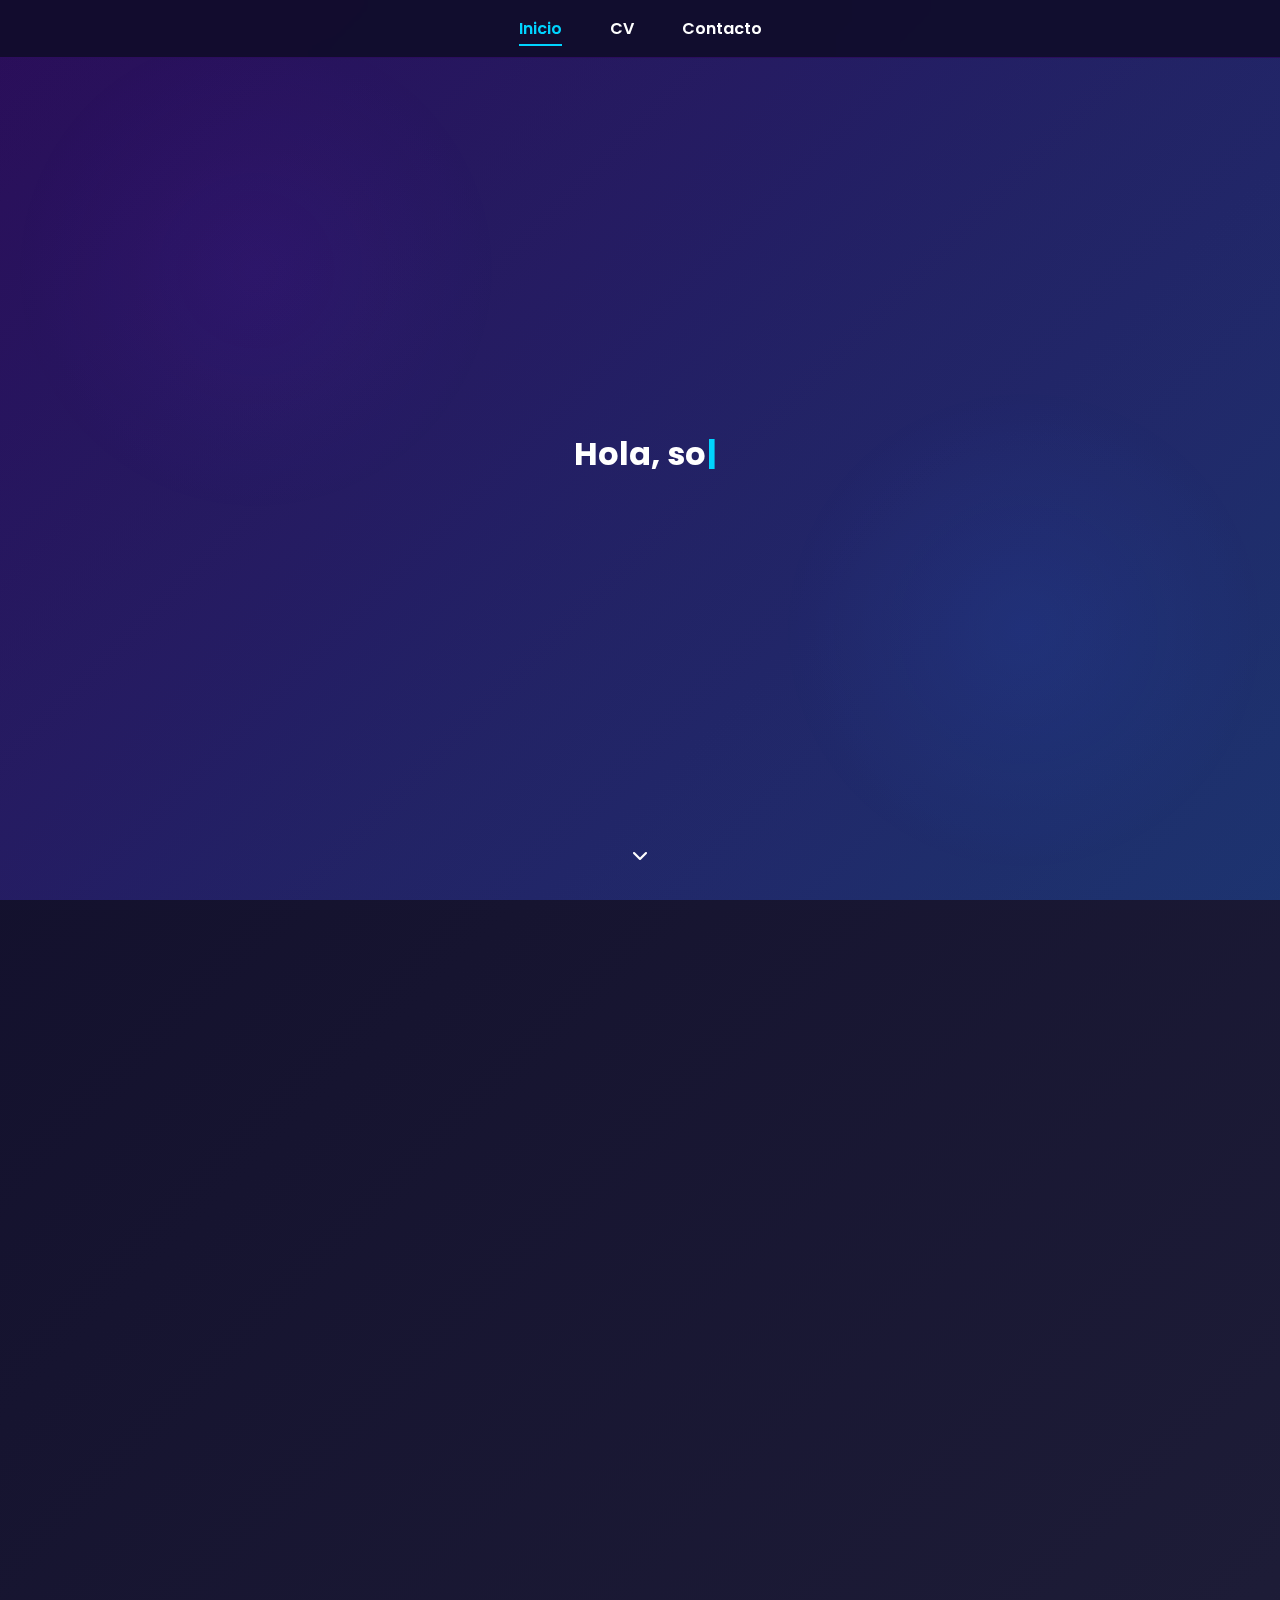
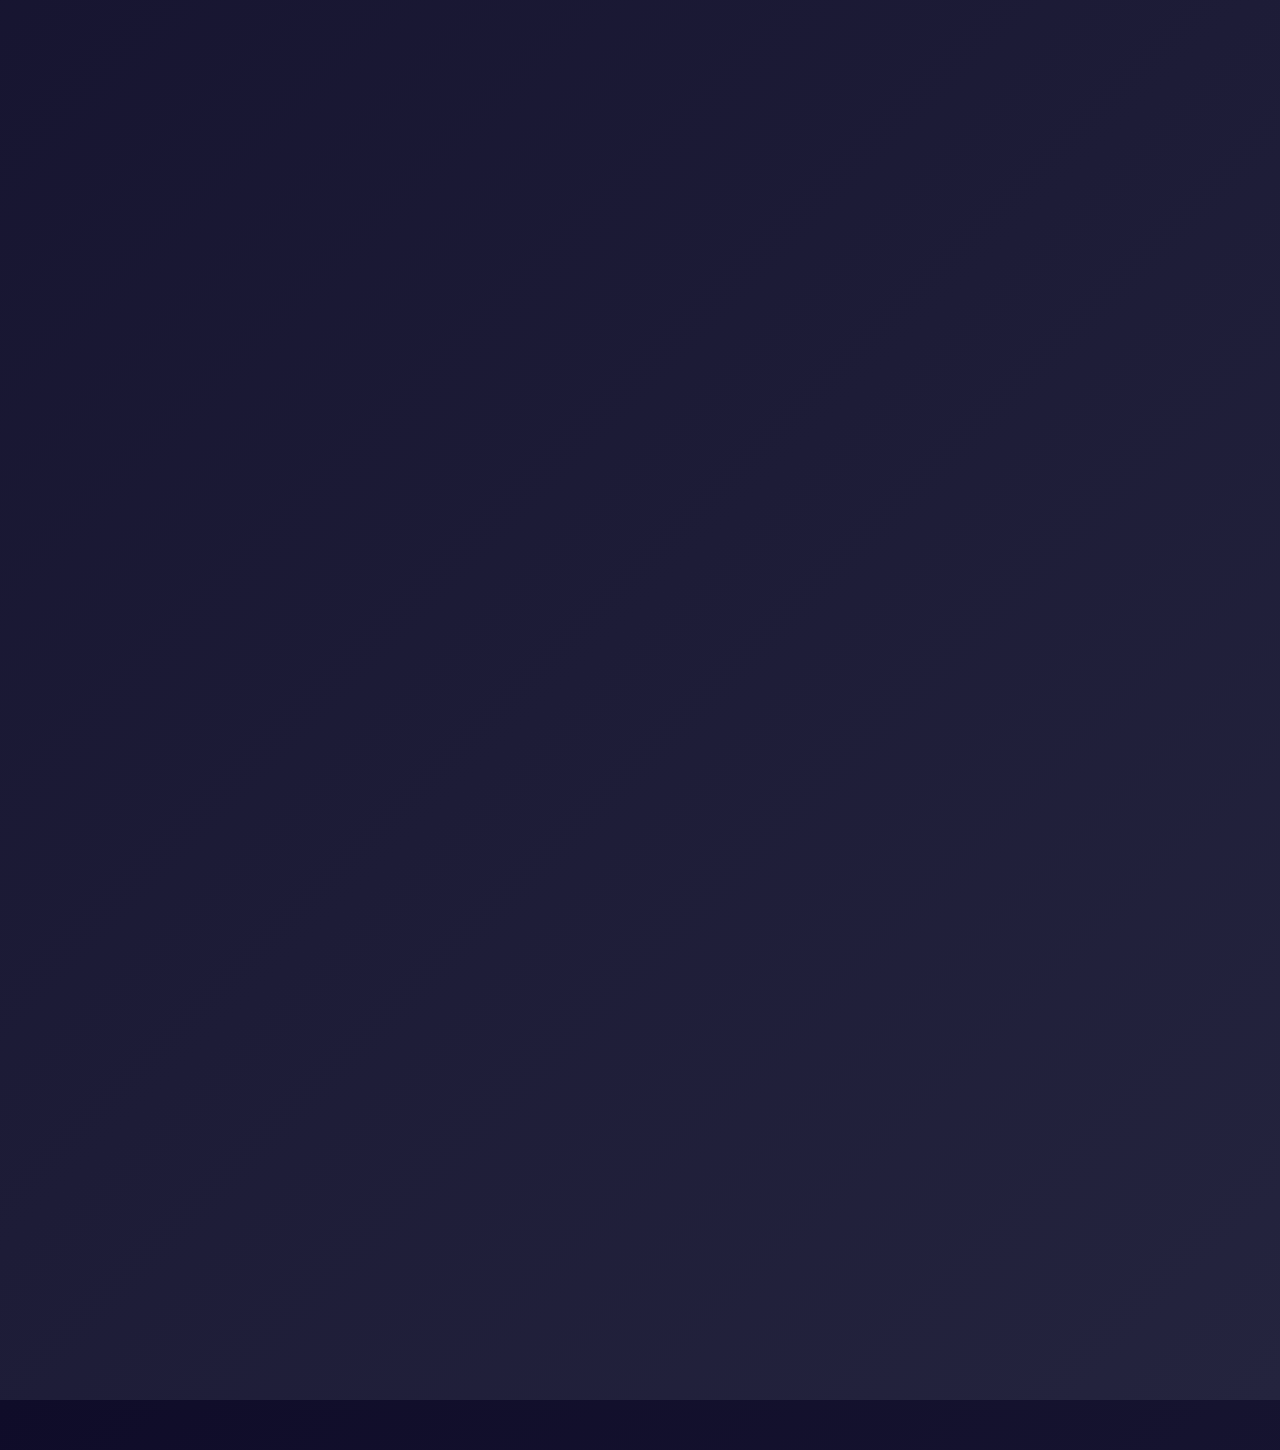
<file: index.html>
<!DOCTYPE html>
<html lang="es">
<head>
    <meta charset="UTF-8">
    <meta name="viewport" content="width=device-width, initial-scale=1.0">
    <title>CV Brayan I. Patricio Rodriguez</title>
    <link rel="stylesheet" href="https://fonts.googleapis.com/css2?family=Poppins:wght@400;600;700&display=swap">
    <link rel="stylesheet" href="https://cdnjs.cloudflare.com/ajax/libs/font-awesome/6.4.0/css/all.min.css">
    <link rel="stylesheet" href="css/style.css">
    <link rel="stylesheet" href="css/animations.css">
</head>
<body>
<!-- Navegación -->
<nav id="main-nav">
    <a href="#inicio" class="nav-link active">Inicio</a>
    <a href="#cv" class="nav-link">CV</a>
    <a href="#contacto" class="nav-link">Contacto</a>
</nav>

<!-- Sección Inicio -->
<section id="inicio" class="hero">
    <div class="hero-content">
        <h1 class="typewriter" data-text="Hola, soy Brayan I. Patricio Rodriguez"></h1>
        <p class="profession">Desarrollador Java Backend</p>
        <div class="scroll-hint">
            <i class="fas fa-chevron-down"></i>
        </div>
    </div>
</section>

<!-- Sección CV -->
<section id="cv" class="hidden-section">
    <h2 class="section-title">Experiencia Profesional</h2>
    <div class="cv-container">
        <!-- Columna izquierda - Habilidades -->
        <div class="skills-panel glass-card">
            <h3>Habilidades</h3>
            <div class="skills-grid">
                <!-- Lenguajes -->
                <div class="skill-category">
                    <h4>Lenguajes</h4>
                    <div class="skill-item">
                        <i class="fab fa-java"></i>
                        <span>Java 8+</span>
                    </div>
                </div>

                <!-- Frameworks -->
                <div class="skill-category">
                    <h4>Frameworks</h4>
                    <div class="skill-item">
                        <i class="fas fa-leaf"></i>
                        <span>Spring Boot</span>
                    </div>
                    <div class="skill-item">
                        <i class="fas fa-code"></i>
                        <span>JUnit</span>
                    </div>
                </div>

                <!-- Bases de Datos -->
                <div class="skill-category">
                    <h4>Bases de Datos</h4>
                    <div class="skill-item">
                        <i class="fas fa-database"></i>
                        <span>Oracle</span>
                    </div>
                    <div class="skill-item">
                        <i class="fas fa-database"></i>
                        <span>MySQL</span>
                    </div>
                </div>

                <!-- DevOps -->
                <div class="skill-category">
                    <h4>DevOps</h4>
                    <div class="skill-item">
                        <i class="fas fa-code-branch"></i>
                        <span>Microservicios</span>
                    </div>
                    <div class="skill-item">
                        <i class="fas fa-network-wired"></i>
                        <span>APIs REST</span>
                    </div>
                    <div class="skill-item">
                        <i class="fab fa-git-alt"></i>
                        <span>Git</span>
                    </div>
                    <div class="skill-item">
                        <i class="fas fa-box-open"></i>
                        <span>Maven</span>
                    </div>
                </div>

                <!-- Metodologías -->
                <div class="skill-category">
                    <h4>Metodologías</h4>
                    <div class="skill-item">
                        <i class="fas fa-users"></i>
                        <span>Scrum</span>
                    </div>
                </div>
            </div>
        </div>

        <!-- Columna derecha - Experiencia -->
        <div class="experience-panel glass-card">
            <div class="timeline">
                <!-- Timeline generado por JS -->
            </div>
        </div>
    </div>
</section>

<!-- Sección Contacto -->
<section id="contacto" class="hidden-section">
    <h2 class="section-title">Contacto</h2>
    <div class="contact-info glass-card">
        <div class="contact-item">
            <i class="fab fa-whatsapp contact-icon pulse"></i>
            <a href="https://wa.me/5216241684070" target="_blank" class="contact-link">+52 624 168 4070</a>
        </div>
        <div class="contact-item">
            <i class="fas fa-envelope contact-icon pulse"></i>
            <a href="mailto:tuemail@dominio.com" class="contact-link">b.patricio.ing@outlook.com</a>
        </div>
        <div class="contact-item">
            <a href="https://github.com/bPatrici0" class="social-icon"><i class="fab fa-github pulse"></i></a>
        </div>
    </div>
</section>

<script src="js/main.js"></script>
</body>
</html>
</file>
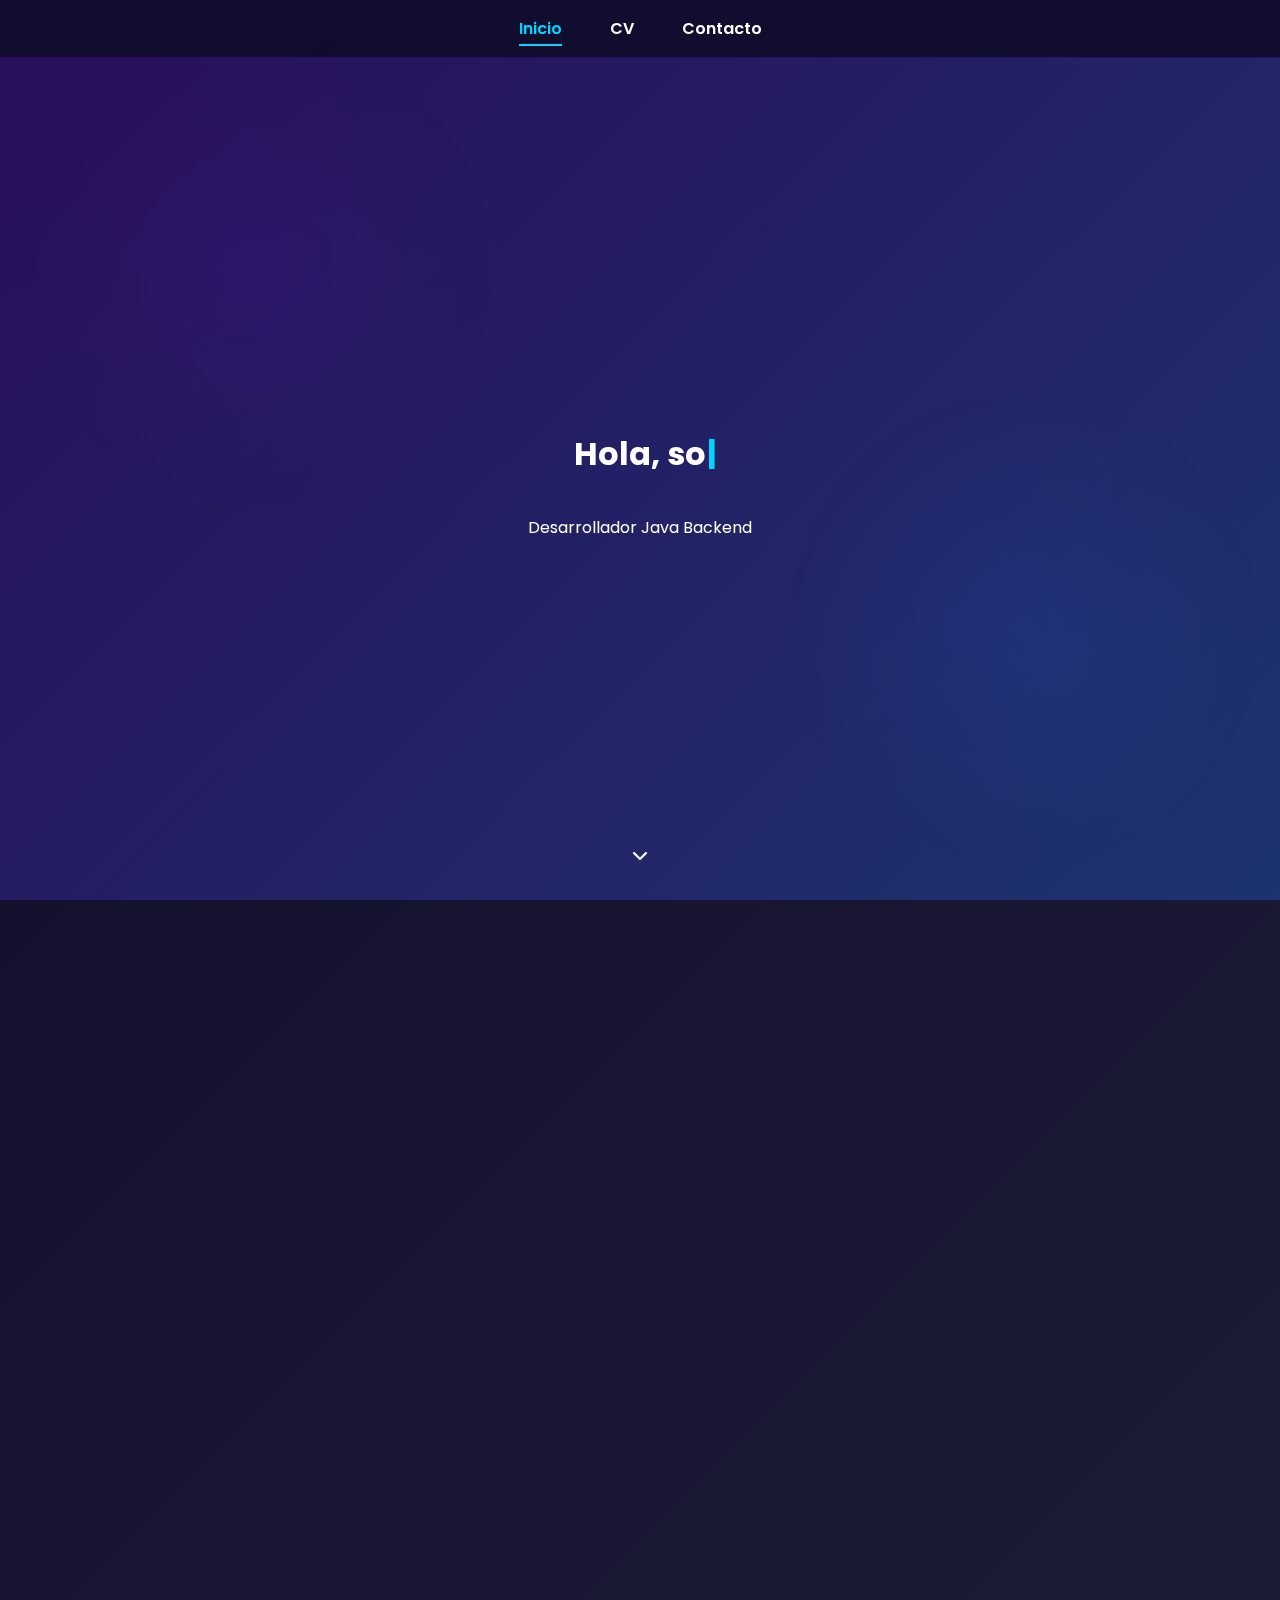
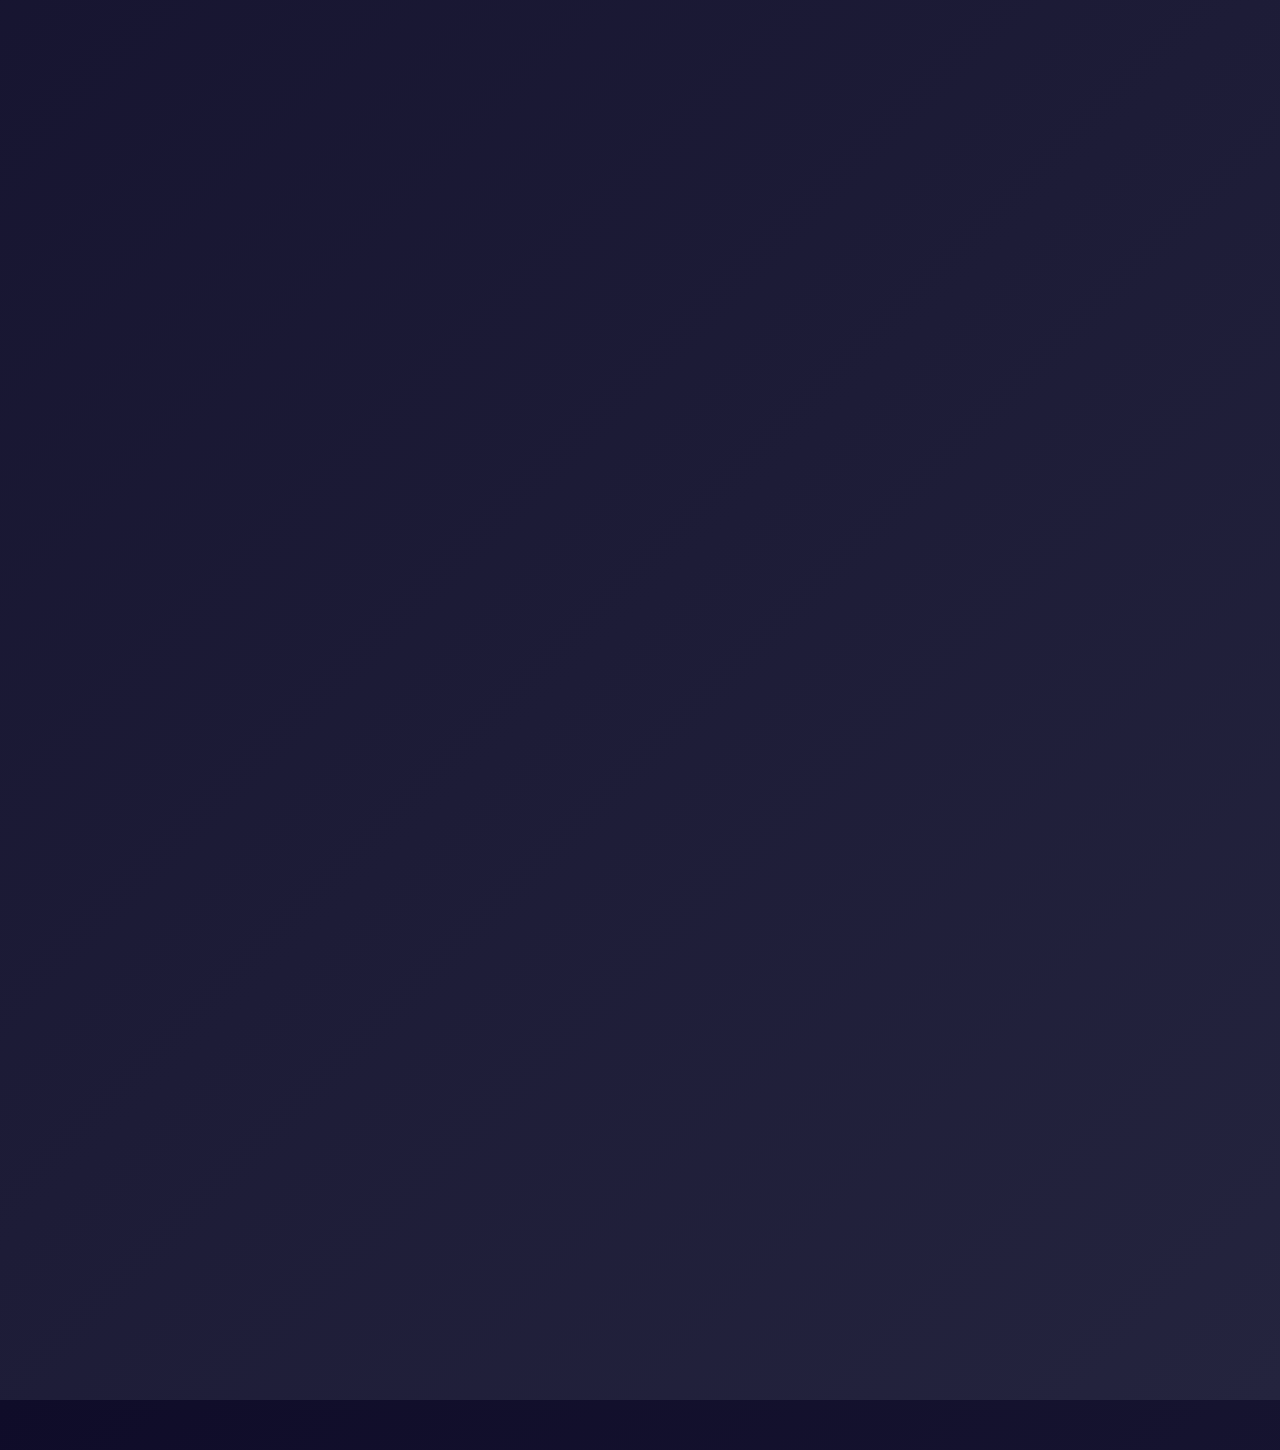
<file: CV.html>
<!DOCTYPE html>
<html lang="es">
<head>
    <meta charset="UTF-8">
    <meta name="viewport" content="width=device-width, initial-scale=1.0">
    <title>CV Brayan I. Patricio Rodriguez</title>
    <link rel="stylesheet" href="https://fonts.googleapis.com/css2?family=Poppins:wght@400;600;700&display=swap">
    <link rel="stylesheet" href="https://cdnjs.cloudflare.com/ajax/libs/font-awesome/6.4.0/css/all.min.css">
    <link rel="stylesheet" href="css/style.css">
    <link rel="stylesheet" href="css/animations.css">
</head>
<body>
<!-- Navegación -->
<nav id="main-nav">
    <a href="#inicio" class="nav-link active">Inicio</a>
    <a href="#cv" class="nav-link">CV</a>
    <a href="#contacto" class="nav-link">Contacto</a>
</nav>

<!-- Sección Inicio -->
<section id="inicio" class="hero">
    <div class="hero-content">
        <h1 class="typewriter" data-text="Hola, soy Brayan I. Patricio Rodriguez"></h1>
        <p>Desarrollador Java Backend</p>
        <div class="scroll-hint">
            <i class="fas fa-chevron-down"></i>
        </div>
    </div>
</section>

<!-- Sección CV -->
<section id="cv" class="hidden-section">
    <h2 class="section-title">Experiencia Profesional</h2>
    <div class="cv-container">
        <!-- Columna izquierda - Habilidades -->
        <div class="skills-panel glass-card">
            <h3>Habilidades</h3>
            <div class="skills-grid">
                <!-- Lenguajes -->
                <div class="skill-category">
                    <h4>Lenguajes</h4>
                    <div class="skill-item">
                        <i class="fab fa-java"></i>
                        <span>Java 8+</span>
                    </div>
                </div>

                <!-- Frameworks -->
                <div class="skill-category">
                    <h4>Frameworks</h4>
                    <div class="skill-item">
                        <i class="fas fa-leaf"></i>
                        <span>Spring Boot</span>
                    </div>
                    <div class="skill-item">
                        <i class="fas fa-code"></i>
                        <span>JUnit</span>
                    </div>
                </div>

                <!-- Bases de Datos -->
                <div class="skill-category">
                    <h4>Bases de Datos</h4>
                    <div class="skill-item">
                        <i class="fas fa-database"></i>
                        <span>Oracle</span>
                    </div>
                    <div class="skill-item">
                        <i class="fas fa-database"></i>
                        <span>MySQL</span>
                    </div>
                </div>

                <!-- DevOps -->
                <div class="skill-category">
                    <h4>DevOps</h4>
                    <div class="skill-item">
                        <i class="fas fa-code-branch"></i>
                        <span>Microservicios</span>
                    </div>
                    <div class="skill-item">
                        <i class="fas fa-network-wired"></i>
                        <span>APIs REST</span>
                    </div>
                    <div class="skill-item">
                        <i class="fab fa-git-alt"></i>
                        <span>Git</span>
                    </div>
                    <div class="skill-item">
                        <i class="fas fa-box-open"></i>
                        <span>Maven</span>
                    </div>
                </div>

                <!-- Metodologías -->
                <div class="skill-category">
                    <h4>Metodologías</h4>
                    <div class="skill-item">
                        <i class="fas fa-users"></i>
                        <span>Scrum</span>
                    </div>
                </div>
            </div>
        </div>

        <!-- Columna derecha - Experiencia -->
        <div class="experience-panel glass-card">
            <div class="timeline">
                <!-- Timeline generado por JS -->
            </div>
        </div>
    </div>
</section>

<!-- Sección Contacto -->
<section id="contacto" class="hidden-section">
    <h2 class="section-title">Contacto</h2>
    <div class="contact-info glass-card">
        <div class="contact-item">
            <i class="fab fa-whatsapp contact-icon pulse"></i>
            <a href="https://wa.me/5216241684070" target="_blank" class="contact-link">+52 624 168 4070</a>
        </div>
        <div class="contact-item">
            <i class="fas fa-envelope contact-icon pulse"></i>
            <a href="mailto:tuemail@dominio.com" class="contact-link">b.patricio.ing@outlook.com</a>
        </div>
        <div class="contact-item">
            <a href="https://github.com/bPatrici0" class="social-icon"><i class="fab fa-github pulse"></i></a>
        </div>
    </div>
</section>

<script src="js/main.js"></script>
</body>
</html>
</file>
<file: css/style.css>
:root {
    --primary: #6a11cb;
    --secondary: #2575fc;
    --dark-bg: #0f0c29;
    --card-bg: #1a1a2e;
    --text-light: #ffffff;
    --accent: #00d4ff;
}

body {
    font-family: 'Poppins', sans-serif;
    margin: 0;
    background: linear-gradient(135deg, var(--dark-bg), #24243e);
    color: var(--text-light);
    min-height: 100vh;
}

/* Navegación */
#main-nav {
    position: fixed;
    top: 0;
    width: 100%;
    display: flex;
    justify-content: center;
    background: rgba(15, 12, 41, 0.9);
    backdrop-filter: blur(10px);
    z-index: 1000;
    padding: 1rem 0;
    border-bottom: 1px solid rgba(106, 17, 203, 0.3);
}

.nav-link {
    margin: 0 1.5rem;
    text-decoration: none;
    color: var(--text-light);
    font-weight: 600;
    transition: all 0.3s;
    position: relative;
}

.nav-link.active {
    color: var(--accent);
}

.nav-link::after {
    content: '';
    position: absolute;
    bottom: -5px;
    left: 0;
    width: 0;
    height: 2px;
    background: var(--accent);
    transition: width 0.3s;
}

.nav-link.active::after {
    width: 100%;
}

/* Secciones */
section {
    min-height: 100vh;
    padding: 6rem 2rem 2rem;
    box-sizing: border-box;
}

.hero {
    display: flex;
    justify-content: center;
    align-items: center;
    text-align: center;
    background: linear-gradient(135deg, rgba(106,17,203,0.3), rgba(37,117,252,0.3));
    position: relative;
    overflow: hidden;
}

.section-title {
    text-align: center;
    margin-bottom: 3rem;
    font-size: 2.5rem;
    position: relative;
    display: inline-block;
}

/* Layout CV */
.cv-container {
    display: flex;
    gap: 30px;
    align-items: flex-start;
    max-width: 1200px;
    margin: 0 auto;
    padding: 0 1rem;
}

.skills-panel {
    flex: 1;
    position: sticky;
    top: 100px;
    height: fit-content;
    align-self: flex-start;
}

.experience-panel {
    flex: 2;
}

/* Timeline */
.timeline {
    position: relative;
    padding: 20px 0;
    width: 100%;
}

.timeline::before {
    content: '';
    position: absolute;
    width: 2px;
    background: linear-gradient(to bottom, var(--primary), var(--secondary));
    top: 0;
    bottom: 0;
    left: 50%;
    transform: translateX(-50%);
}

/* Contacto */
.contact-info {
    max-width: 500px;
    margin: 0 auto;
    padding: 2rem;
    text-align: center;
    border-radius: 15px;
}

.contact-item {
    display: flex;
    align-items: center;
    justify-content: center;
    margin: 1.5rem 0;
}

.contact-icon {
    font-size: 1.5rem;
    margin-right: 1rem;
    color: var(--accent);
}

.custom-icon {
    width: 24px;
    height: 24px;
    margin-right: 1rem;
    object-fit: contain;
}

.contact-link {
    color: var(--text-light);
    text-decoration: none;
    font-size: 1.1rem;
    background: linear-gradient(90deg, var(--primary), var(--secondary));
    -webkit-background-clip: text;
    background-clip: text;
    color: transparent;
    font-weight: 600;
    transition: all 0.3s;
}

.contact-link:hover {
    background: linear-gradient(90deg, var(--accent), var(--secondary));
    -webkit-background-clip: text;
    background-clip: text;
}

.social-links {
    display: flex;
    justify-content: center;
    gap: 1.5rem;
    margin-top: 2rem;
}

.social-icon {
    width: 40px;
    height: 40px;
    border-radius: 50%;
    background: linear-gradient(135deg, var(--primary), var(--secondary));
    color: white;
    display: flex;
    align-items: center;
    justify-content: center;
    transition: all 0.3s;
}

.social-icon:hover {
    transform: translateY(-5px) scale(1.1);
    box-shadow: 0 5px 15px rgba(0, 212, 255, 0.4);
}

/* Tarjetas */
.glass-card {
    background: rgba(26, 26, 46, 0.7);
    backdrop-filter: blur(10px);
    border-radius: 15px;
    border: 1px solid rgba(106, 17, 203, 0.2);
    box-shadow: 0 4px 30px rgba(0, 0, 0, 0.1);
    transition: all 0.3s;
}

.glass-card:hover {
    border-color: var(--accent);
    box-shadow: 0 0 20px rgba(0, 212, 255, 0.3);
}

.skill-category {
    margin-bottom: 1.5rem;
}

.skill-category h4 {
    color: var(--accent);
    margin-bottom: 0.5rem;
    font-size: 0.9rem;
    text-transform: uppercase;
    letter-spacing: 1px;
    border-bottom: 1px solid rgba(106, 17, 203, 0.3);
    padding-bottom: 0.3rem;
}

.skills-grid {
    display: grid;
    grid-template-columns: 1fr;
    gap: 0.8rem;
}

.skill-item {
    display: flex;
    align-items: center;
    gap: 0.8rem;
    padding: 0.6rem;
    background: rgba(15, 12, 41, 0.4);
    border-radius: 6px;
    transition: all 0.3s ease;
}

.skill-item:hover {
    backdrop: rgba(106, 17, 203, 0.2);
    transform: translateX(5px);
    box-shadow: 0 5px 15px rgba(0, 212, 255, 0.1);
}

.skill-item i {
    color: var(--accent);
    font-size: 1.1rem;
    width: 20px;
    text-align: center;
}

.skill-item span {
    font-size: 0.95rem;
}

/* Timeline bullets */
.timeline-bullets {
    padding-left: 1.2rem;
    margin-top: 0.8rem;
}

.timeline-bullets li {
    margin-bottom: 0.5rem;
    position: relative;
    line-height: 1.5;
}

.timeline-bullets li::before {
    content: "•";
    color: var(--accent);
    font-weight: bold;
    display: inline-block;
    width: 1em;
    margin-left: -1em;
}

.timeline-date {
    margin-bottom: 1rem;
    font-weight: 600;
    color: var(--accent);
}

/* Responsive */
@media (max-width: 768px) {
    .cv-container {
        flex-direction: column;
    }
    .skills-panel {
        position: static;
        order: 2;
        margin-top: 2rem;
    }
    .timeline::before {
        left: 20px;
    }
}

.profession {
    opacity: 0;
    transform: translateY(20px);
    animation: fadeInUp 0.5s ease-out 1s forwards;
}
@keyframes fadeInUp {
    to {
        opacity: 1;
        transform: translateY(0);
    }
}
</file>
<file: css/animations.css>
/* Máquina de escribir */
.typewriter {
    display: inline-block;
    position: relative;
}

.typewriter::after {
    content: '|';
    position: absolute;
    right: -10px;
    color: var(--accent);
    animation: blink 1s infinite;
}

@keyframes blink {
    0%, 100% { opacity: 1; }
    50% { opacity: 0; }
}

/* Scroll hint */
.scroll-hint {
    position: absolute;
    bottom: 2rem;
    left: 50%;
    transform: translateX(-50%);
    animation: bounce 2s infinite;
}

@keyframes bounce {
    0%, 20%, 50%, 80%, 100% { transform: translateY(0) translateX(-50%); }
    40% { transform: translateY(-20px) translateX(-50%); }
    60% { transform: translateY(-10px) translateX(-50%); }
}

/* Efecto pulse para íconos */
.pulse {
    animation: pulse 2s infinite;
}

@keyframes pulse {
    0% { transform: scale(1); }
    50% { transform: scale(1.1); }
    100% { transform: scale(1); }
}

/* Animación de aparición general */
.hidden-section {
    opacity: 0;
    transform: translateY(50px);
    transition: all 1s ease-out;
}

.hidden-section.visible {
    opacity: 1;
    transform: translateY(0);
}

/* Subrayado animado para títulos */
.section-title::after {
    content: '';
    position: absolute;
    bottom: -10px;
    left: 0;
    width: 100%;
    height: 3px;
    background: linear-gradient(90deg, var(--primary), var(--secondary));
    transform: scaleX(0);
    transform-origin: left;
    animation: titleUnderline 3s infinite;
}

@keyframes titleUnderline {
    0%, 100% { transform: scaleX(0); }
    50% { transform: scaleX(1); }
}

/* Partículas de fondo */
body::before {
    content: '';
    position: fixed;
    top: 0;
    left: 0;
    width: 100%;
    height: 100%;
    background:
        radial-gradient(circle at 20% 30%, rgba(106, 17, 203, 0.1) 0%, transparent 20%),
        radial-gradient(circle at 80% 70%, rgba(37, 117, 252, 0.1) 0%, transparent 20%);
    z-index: -1;
    animation: particleMove 20s infinite alternate;
}

@keyframes particleMove {
    100% {
        transform: translate(50px, 50px);
    }
}

/* Latido para íconos */
@keyframes heartbeat {
    0% { transform: scale(1); }
    25% { transform: scale(1.1); }
    50% { transform: scale(1); }
    75% { transform: scale(1.1); }
    100% { transform: scale(1); }
}

.skill-item:hover i {
    animation: heartbeat 1s infinite;
    color: #00d4ff;
}

/* === AJUSTES PARA EL NUEVO LAYOUT === */
/* Animaciones específicas para CV - Versión optimizada */
.skills-panel {
    animation: fadeInLeft 0.8s ease-out forwards;
}

.experience-panel {
    animation: fadeInRight 0.8s ease-out forwards;
}

@keyframes fadeInLeft {
    from {
        opacity: 0;
        transform: translateX(-30px); /* Más suave que 50px */
    }
    to {
        opacity: 1;
        transform: translateX(0);
    }
}

@keyframes fadeInRight {
    from {
        opacity: 0;
        transform: translateX(30px); /* Más suave que 50px */
    }
    to {
        opacity: 1;
        transform: translateX(0);
    }
}

/* Asegurar que las animaciones no interfieran con el sticky */
.skills-panel {
    animation-delay: 0.3s; /* Pequeño retardo para efecto escalonado */
}

/* Responsive: Desactiva animaciones en móviles para mejor rendimiento */
@media (max-width: 768px) {
    .skills-panel,
    .experience-panel {
        animation: none !important;
        opacity: 1;
        transform: none !important;
    }
}
</file>
